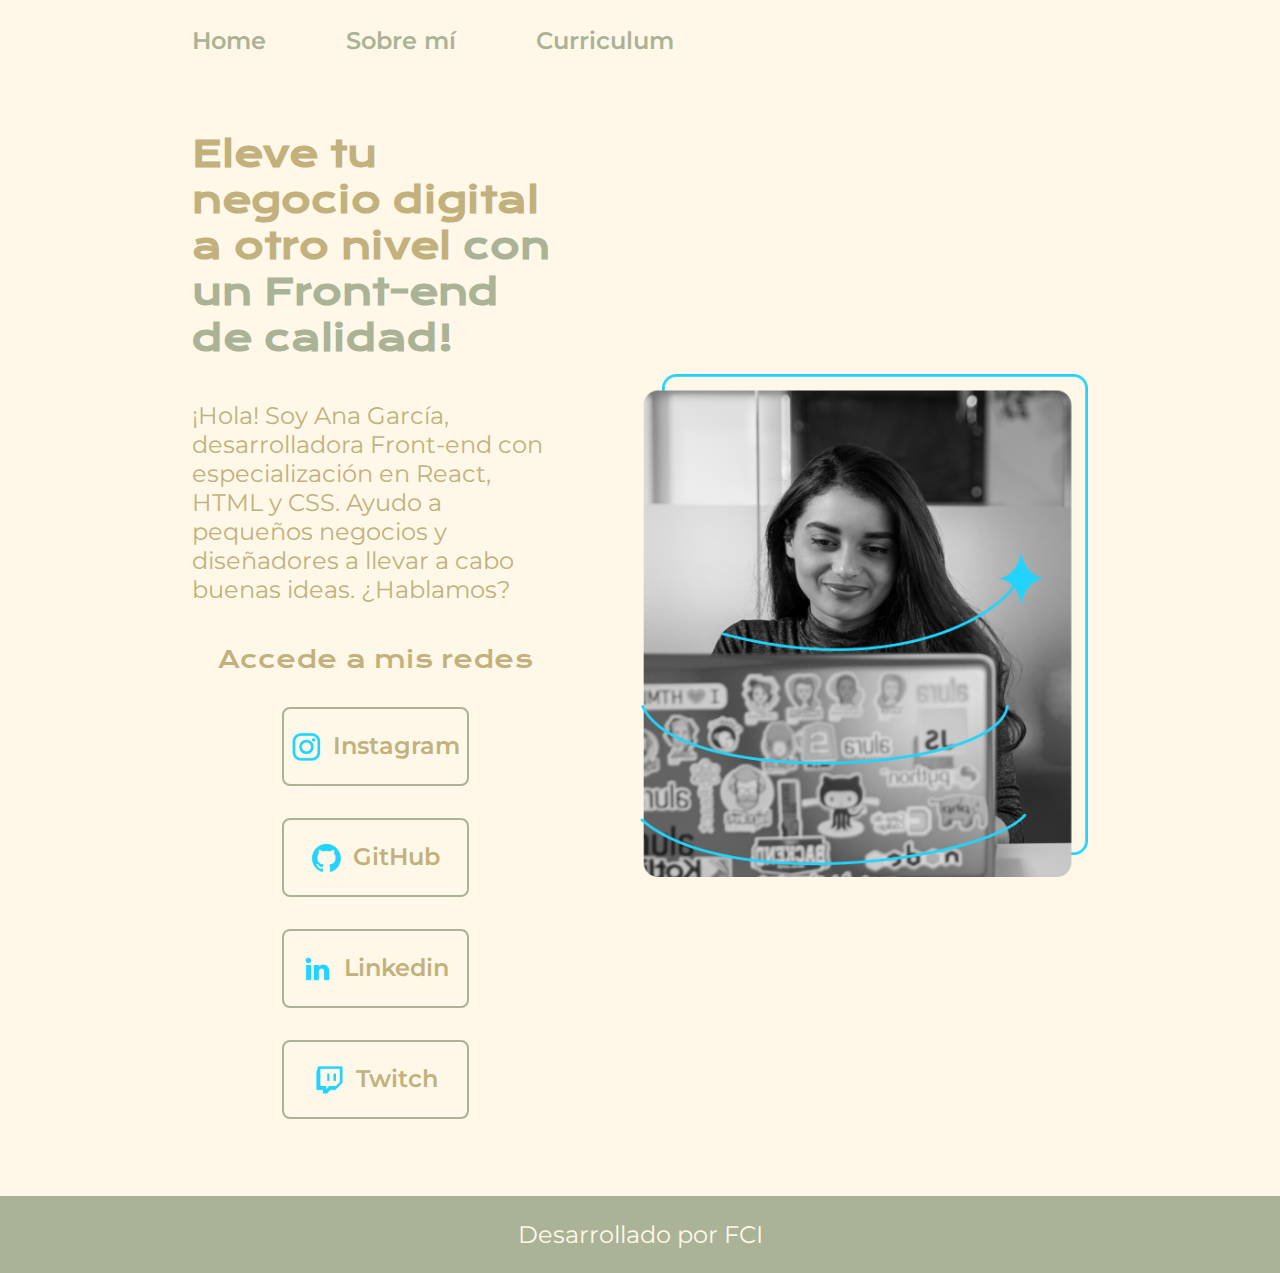
<file: index.html>
<!DOCTYPE html>
<html lang="es-mx">
<head>
    <meta charset="UTF-8"> 
    <meta http-equiv="X-UA-Compatible" content="IE=edge">
    <meta name="viewport" content="width=device-width, initial-scale=1.0">
    <title>Portafolio</title>
    <link rel="stylesheet" href="./styles/style.css">

</head>
<body>
    <header class="header">
        <nav class="header__menu">
            <a class="header__menu__link" href="index.html">Home</a>
            <a class="header__menu__link" href="about.html">Sobre mí</a>
            <a class="header__menu__link" href="curriculum.html">Curriculum</a>
        </nav>
    </header>
    <main class="presentacion">
        <section class="presentacion__contenido">
            <h1 class="presentacion__contenido__titulo">
                Eleve tu negocio digital a otro nivel 
                <strong class="titulo-destaque">con un Front-end de calidad!
                </strong></h1>
                <p class="presentacion__contenido__texto">
                    ¡Hola! Soy Ana García, desarrolladora Front-end con
                    especialización en React, HTML y CSS. Ayudo a pequeños
                    negocios y diseñadores a llevar a cabo buenas ideas.
                    ¿Hablamos?

                </p>
                <div class="presentacion__enlaces">
                    <h2 class="presentacion__enlaces__subtitulo">Accede a mis redes</h2>
                    <a class="presentacion__enlaces__link" href="https://instagram.com/">
                       <img src="./assets/instagram.png">
                        Instagram</a>
                    <a class="presentacion__enlaces__link" href="https://github.com/">
                        <img src="./assets/github.png">
                            GitHub</a>
                    <a class="presentacion__enlaces__link" href="https://www.linkedin.com/">
                        <img src="./assets/linkedin.png">
                             Linkedin</a>
                    <a class="presentacion__enlaces__link" href="https://www.twitch.tv/">
                        <img src="./assets/twitch.png">
                            Twitch</a>
                </div>
        </section>
            <img class="presentacion_imagen" src="./assets/Imagem.png" alt="Foto de Ana García desarrolando un proyecto">
    </main>
    <footer class="footer">
        <p>Desarrollado por FCI</p>
    </footer>
</body>
</html>
</file>
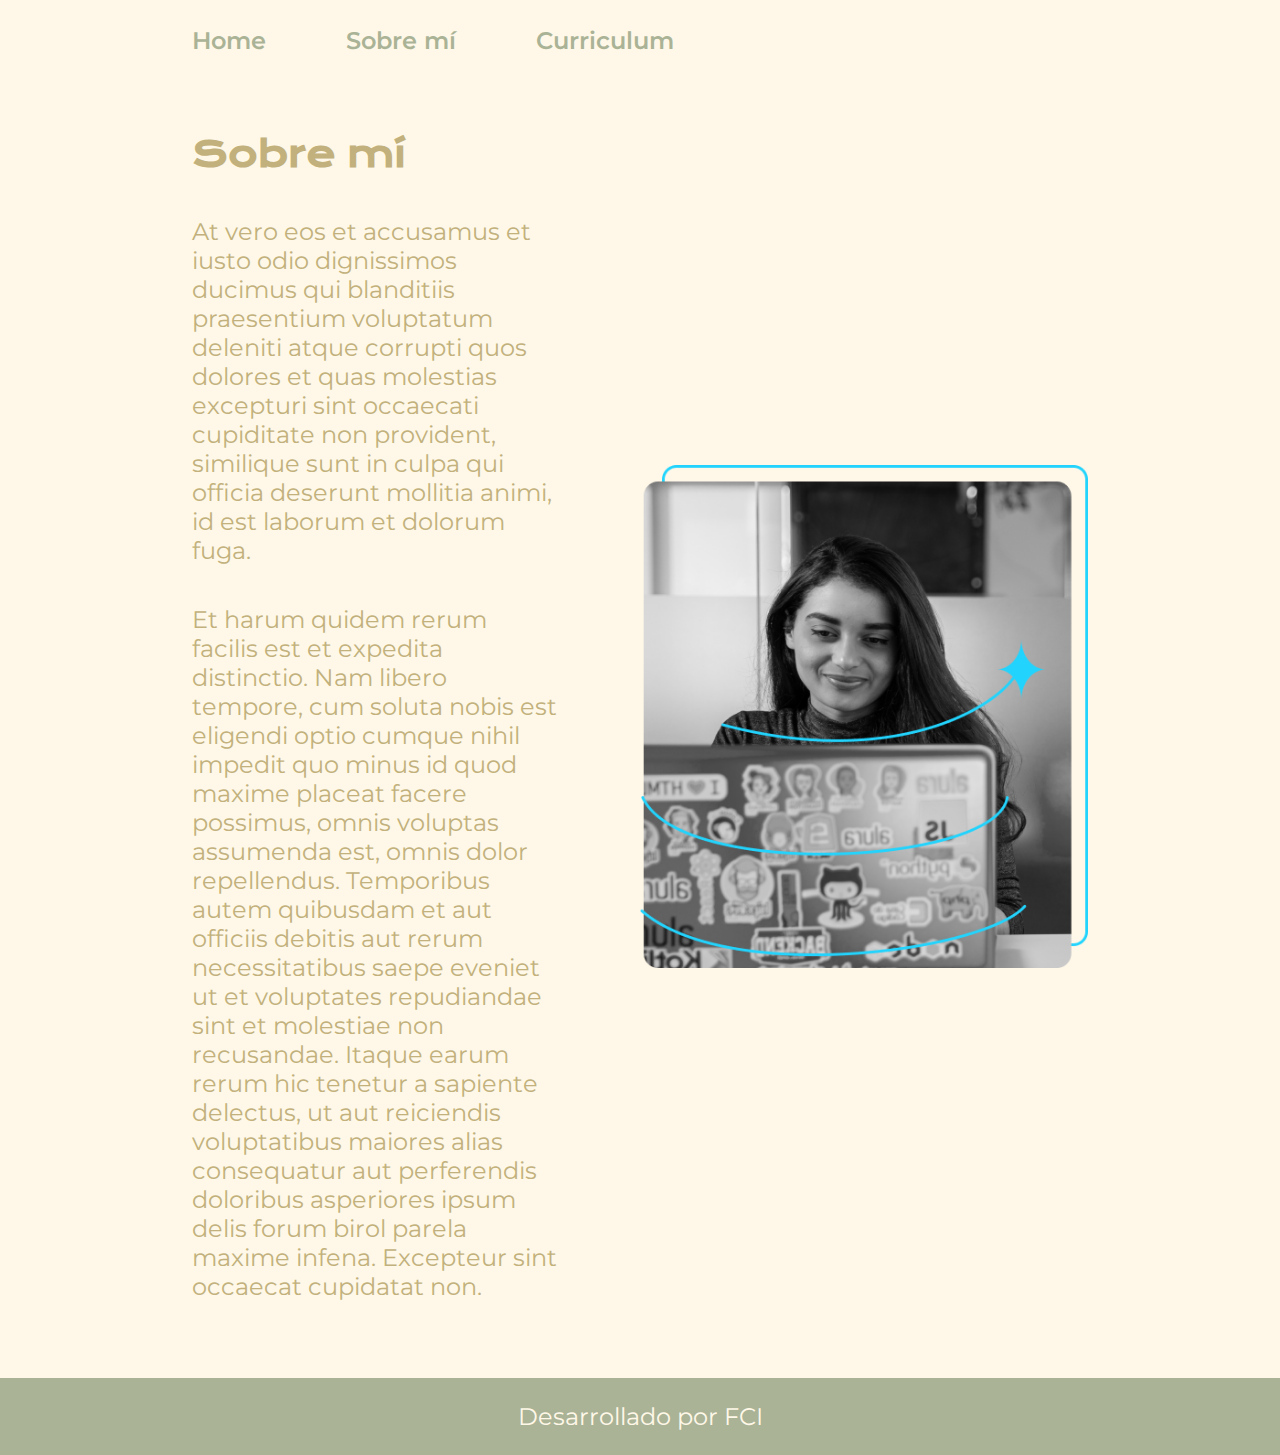
<file: about.html>
<!DOCTYPE html>
<html lang="es-mx">
<head>
    <meta charset="UTF-8">
    <meta name="viewport" content="width=device-width, initial-scale=1.0">
    <title>Sobre mí</title>
    <link rel="stylesheet" href="./styles/style.css">
</head>
<body>
    <header class="header">
        <nav class="header__menu">
            <a class="header__menu__link" href="index.html">Home</a>
            <a class="header__menu__link" href="about.html">Sobre mí</a>
            <a class="header__menu__link" href="curriculum.html">Curriculum</a>
        </nav>
    </header>
    <main class="presentacion">
            <section class="presentacion__contenido"> 
            <h1 class="presentacion__contenido__titulo"> Sobre mí</h1>

           <p class="presentacion__contenido__texto">At vero eos et accusamus et iusto odio dignissimos ducimus qui 
            blanditiis praesentium voluptatum deleniti atque corrupti quos dolores 
            et quas molestias excepturi sint occaecati cupiditate non provident, 
            similique sunt in culpa qui officia deserunt mollitia animi, 
            id est laborum et dolorum fuga.</p> 

           <p class="presentacion__contenido__texto">Et harum quidem rerum facilis est et expedita distinctio. 
            Nam libero tempore, cum soluta nobis est eligendi optio cumque nihil
            impedit quo minus id quod maxime placeat facere possimus, omnis voluptas
            assumenda est, omnis dolor repellendus. Temporibus autem quibusdam et 
            aut officiis debitis aut rerum necessitatibus saepe eveniet ut et voluptates
            repudiandae sint et molestiae non recusandae. Itaque earum rerum hic tenetur a 
            sapiente delectus, ut aut reiciendis voluptatibus maiores alias consequatur aut 
            perferendis doloribus asperiores ipsum delis forum birol parela maxime infena. 
            Excepteur sint occaecat cupidatat non.</p>

        </section>
         <img class="presentacion_imagen" src="./assets/Imagem.png" alt="Foto de Ana García desarrolando un proyecto">
    </main>
    <footer class="footer">
        <p>Desarrollado por FCI</p>
    </footer>
</body>
</html>
</file>
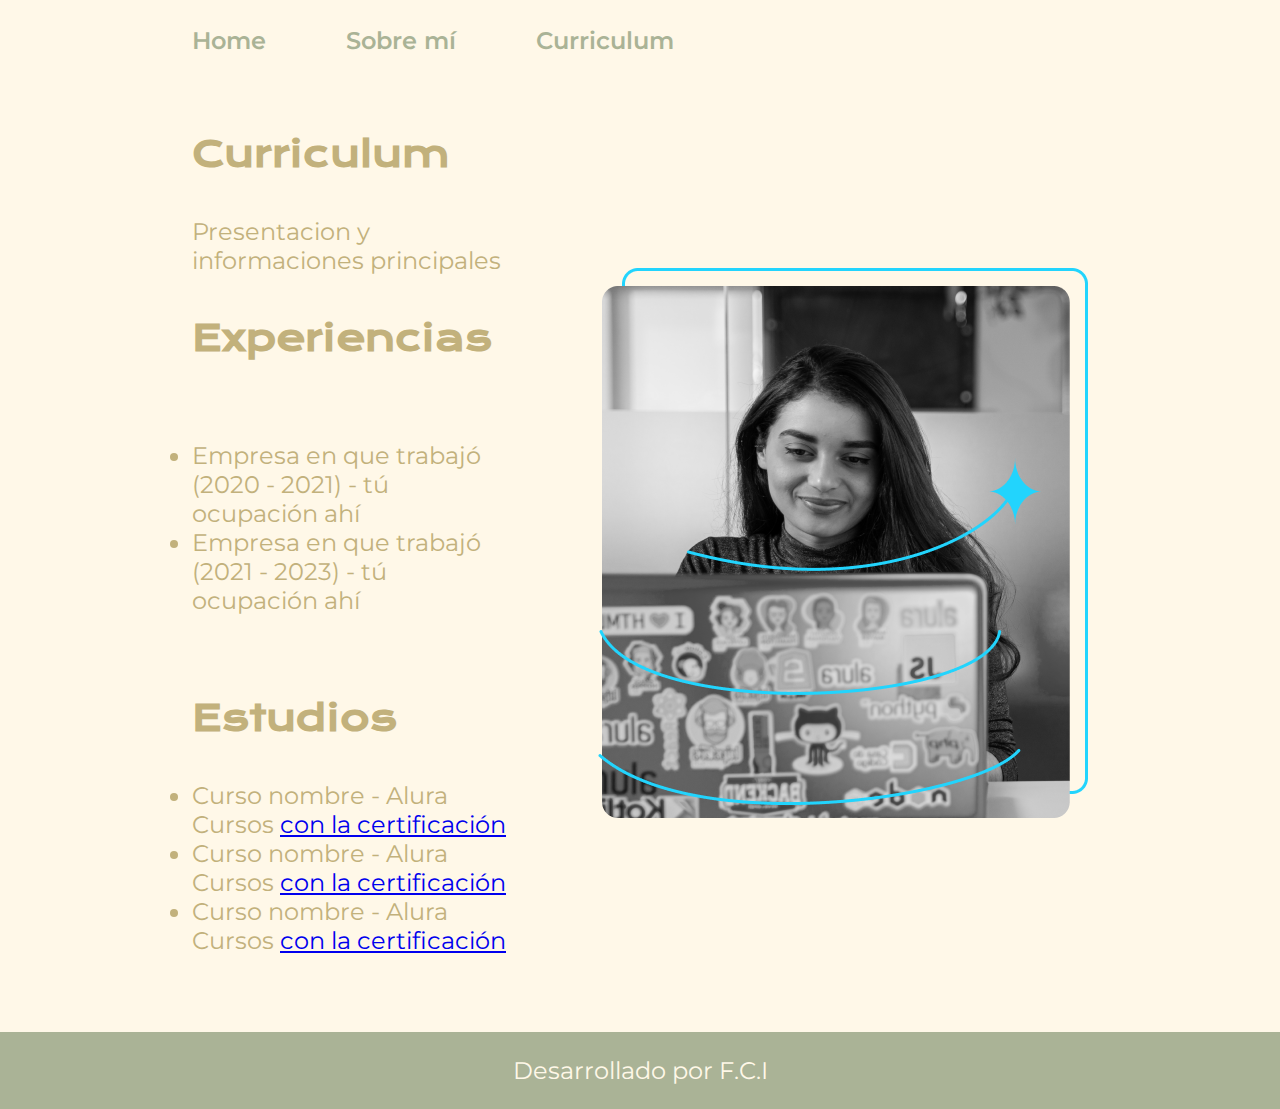
<file: curriculum.html>
<!-- Ejercicio de práctica. Links don't work-->
<!DOCTYPE html>
<html lang="es-mx">
<head>
    <meta charset="UTF-8"> 
    <meta http-equiv="X-UA-Compatible" content="IE=edge">
    <meta name="viewport" content="width=device-width, initial-scale=1.0">
    <title>Portafolio</title>
    <link rel="stylesheet" href="./styles/style.css">

</head>
<body>
    <header class="header">
        <nav class="header__menu">
            <a class="header__menu__link" href="index.html">Home</a>
            <a class="header__menu__link" href="about.html">Sobre mí</a>
            <a class="header__menu__link" href="curriculum.html">Curriculum</a>
        </nav>
    </header>
    <main class="presentacion">
        <section class="presentacion__contenido">
            <h1 class="presentacion__contenido__titulo">
                Curriculum</h1>
                <p class="presentacion__contenido__texto">
                    Presentacion y informaciones principales
    
                </p>
                <h2 class="presentacion__contenido__titulo">Experiencias</h2>
                <p class="presentacion__contenido__texto">
                    <ul class="presentacion__contenido__texto">
                        <li> Empresa en que trabajó (2020 - 2021) - tú ocupación ahí </li>
                        <li> Empresa en que trabajó (2021 - 2023) - tú ocupación ahí </li>
                    </ul>
                </p>
                <h2 class="presentacion__contenido__titulo">Estudios</h2>
                <div class="presentacion__contenido__texto">
                    <ul class="presentacion__contenido__texto">
                        <li>Curso nombre - Alura Cursos <a href="linkdelacertificacion">con la certificación</a> </li>
                        <li>Curso nombre - Alura Cursos <a href="linkdelacertificacion">con la certificación</a></li>
                        <li>Curso nombre - Alura Cursos <a href="linkdelacertificacion">con la certificación</a></li>
                    </ul>
                </div>
               
        </section>
            <img src="./assets/Imagem.png" alt="Foto de Ana García desarrolando un proyecto">
    </main>
    <footer class="footer">
        <p>Desarrollado por F.C.I</p>
    </footer>
</body>
</html>
</file>
<file: styles/style.css>
@import url('https://fonts.googleapis.com/css2?family=Krona+One&family=Montserrat:ital,wght@0,100..900;1,100..900&display=swap');


:root{
    --color-primario: #FFF8E8;
    --color-secundario:#c2b17c;
    --color-terciario:#AAB396;
    --color-hover: #674636;

    --fuente-montserrat:'Montserrat', sans serif;
    --fuente-krona: 'Krona One', sans serif;

}

* {
    padding: 0;
    margin:0;
}

body{
    box-sizing: border-box;
    background-color: var(--color-primario);
    color: var(--color-secundario);
}

.header{
    padding: 2% 0% 0% 15%;
    }

.header__menu{
    display: flex;
    gap: 80px;
}

.header__menu__link{
    font-family: var(--fuente-montserrat);
    font-size: 1.5rem;
    font-weight: 600;
    color:var(--color-terciario);
    text-decoration: none;
}

.presentacion {
    display: flex;
    align-items: center;
    justify-content: space-between;
    padding: 6% 15%;
    gap: 82px;
}

.presentacion__contenido{
    width: 50%;
    display:flex;
    flex-direction: column;
    gap: 40px;
}

.presentacion__contenido__titulo{
    font-family: var(--fuente-krona);
    font-size: 2.25rem;    
}

.titulo-destaque {
    color: var(--color-terciario);
}

.presentacion__contenido__texto{
    font-family: var(--fuente-montserrat);
    font-size: 1.5rem;
}

.presentacion__enlaces{
    display: flex;
    justify-content:space-between;    
    flex-direction: column; 
    align-items: center;  
    gap: 32px;
}

.presentacion__enlaces__subtitulo{
    font-family: var(--fuente-krona);
    font-size: 1.5rem;
    font-weight: 400;
}

.presentacion__enlaces__link{
    width: 50%;
    padding: 21.5px 0px;
    color: var(--color-secundario);

    border: 2px solid var(--color-terciario);
    border-radius: 8px;
    
    font-family: var(--fuente-montserrat);
    font-size: 1.5rem;
    font-weight: 600;
    text-align: center;
    text-decoration: none;

    display: flex;
    justify-content: center;
    gap: 10px;
    
}

.presentacion__enlaces__link:hover{
    background-color: var(--color-hover);
}

.presentacion_imagen {
    width: 50%;
}

.footer{
    background-color: var(--color-terciario);
    padding: 1.5rem;
    color: var(--color-primario);
    text-align:center;
    font-family: var(--fuente-montserrat);
    font-size: 1.5rem;
    font-weight: 400;
}

@media (max-width: 1200px) {
    
    .header{
        padding: 10%;
    
        }

    .header__menu{
        justify-content: center;
        }
        
    .presentacion{
        flex-direction: column-reverse;
        padding: 5%;
    }

    .presentacion__contenido{
        width: auto;
    }

  }
</file>
